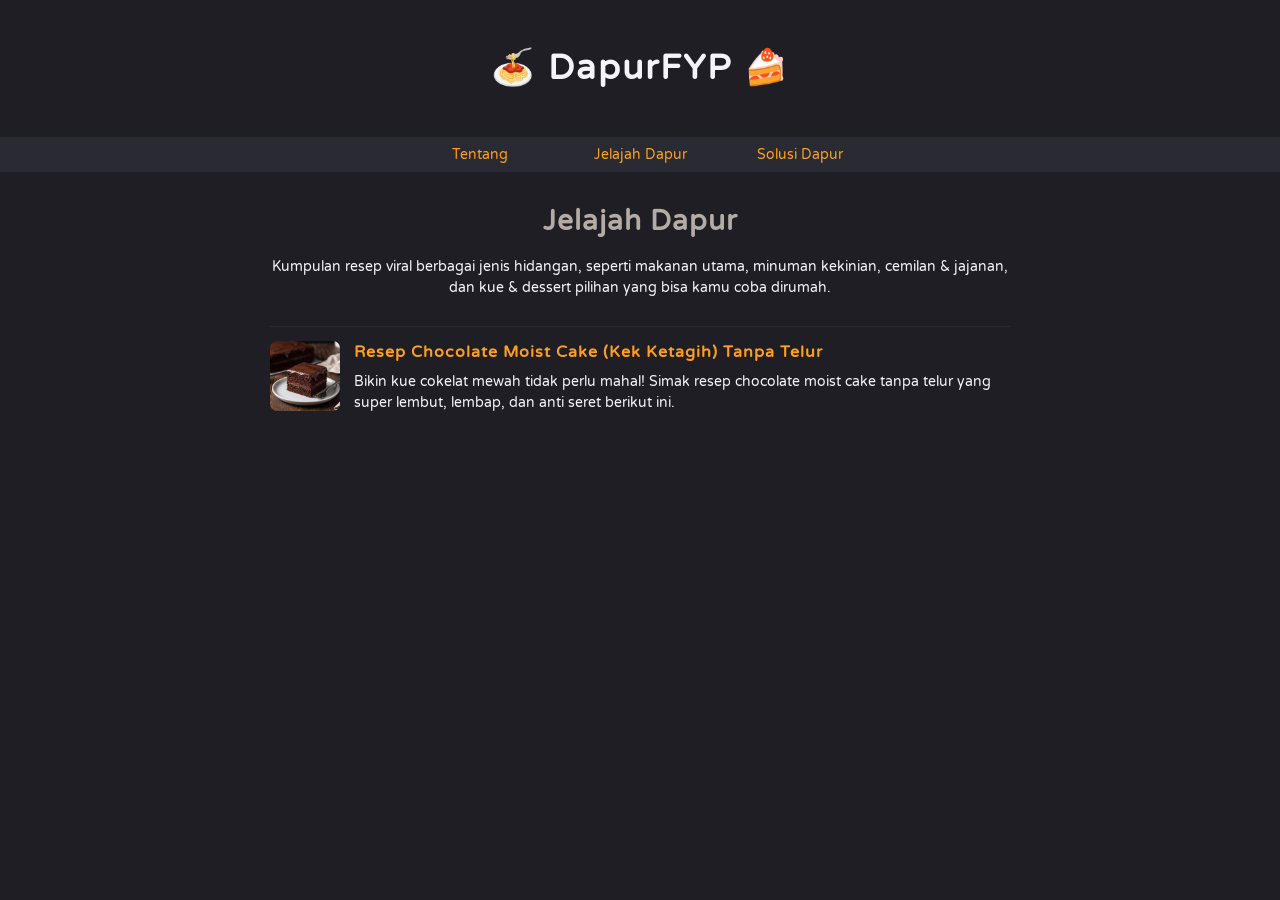
<file: index.html>
<!DOCTYPE html>
<html lang="id">
<head>
	<meta charset="utf-8">
	<meta name="viewport" content="width=device-width, initial-scale=1">

	<title>DapurFYP - Daftar Resep Viral Makanan Utama, Minuman Kekinian, Cemilan &amp; Jajanan, dan Kue &amp; Dessert.</title>
	<meta name="description" content="Temukan daftar resep viral yang praktis, ekonomis, dan anti gagal di DapurFYP. Mulai dari masakan utama, minuman kekinian, cemilan &amp; jajanan, hingga kue &amp; dessert.">
	<meta name="keywords" content="DapurFYP, resep viral, resep masakan rumahan, resep minuman kekinian, resep cemilan, resep kue tanpa telur, ide jualan makanan">
	<meta name="author" content="Restu Agil">
	<meta name="robots" content="index, follow, max-image-preview:large">
	<link rel="canonical" href="https://dapurfyp.netlify.app/">

	<meta property="og:type" content="website">
	<meta property="og:site_name" content="DapurFYP">
	<meta property="og:locale" content="id_ID">
	<meta property="og:title" content="DapurFYP - Daftar Resep Viral Makanan Utama, Minuman Kekinian, Cemilan &amp; Jajanan, dan Kue &amp; Dessert.">
	<meta property="og:description" content="Kumpulan resep viral makanan utama, minuman kekinian, cemilan &amp; jajanan, serta kue &amp; dessert yang mudah dibuat di rumah.">
	<meta property="og:url" content="https://dapurfyp.netlify.app/">
	<meta property="og:image" content="https://dapurfyp.netlify.app/assets/kue-dessert/chocolate-moist-cake.webp">

	<meta name="twitter:card" content="summary_large_image">
	<meta name="twitter:title" content="DapurFYP - Daftar Resep Viral Makanan Utama, Minuman Kekinian, Cemilan &amp; Jajanan, dan Kue &amp; Dessert.">
	<meta name="twitter:description" content="Daftar resep masakan, minuman kekinian, camilan, dan dessert viral yang praktis dan anti gagal.">
	<meta name="twitter:image" content="https://dapurfyp.netlify.app/assets/kue-dessert/chocolate-moist-cake.webp">

	<link rel="stylesheet" type="text/css" href="css/main.css">

	<script type="application/ld+json">
		{
		  "@context": "https://schema.org",
		  "@graph": [
		    {
		      "@type": "WebSite",
		      "@id": "https://dapurfyp.netlify.app/#website",
		      "url": "https://dapurfyp.netlify.app/",
		      "name": "DapurFYP",
		      "description": "Portal kumpulan resep viral makanan utama, minuman kekinian, cemilan \u0026 jajanan, serta kue \u0026 dessert yang praktis dan anti gagal.",
		      "inLanguage": "id-ID",
		      "publisher": {
		        "@id": "https://dapurfyp.netlify.app/#organization"
		      }
		    },
		    {
		      "@type": "Organization",
		      "@id": "https://dapurfyp.netlify.app/#organization",
		      "name": "DapurFYP",
		      "url": "https://dapurfyp.netlify.app/",
		      "description": "Media kuliner digital yang menyajikan panduan resep masakan rumahan, minuman kekinian, dan kue viral."
		    },
		    {
		      "@type": "CollectionPage",
		      "@id": "https://dapurfyp.netlify.app/#webpage",
		      "url": "https://dapurfyp.netlify.app/",
		      "name": "Jelajah Dapur - Daftar Resep Viral DapurFYP",
		      "isPartOf": {
		        "@id": "https://dapurfyp.netlify.app/#website"
		      },
		      "description": "Daftar resep pilihan terbaru dari DapurFYP yang siap dicoba di rumah.",
		      "inLanguage": "id-ID",
		      "mainEntity": {
		        "@type": "ItemList",
		        "itemListElement": [
		          {
		            "@type": "ListItem",
		            "position": 1,
		            "url": "https://dapurfyp.netlify.app/jelajah-dapur/kue-dessert/chocolate-moist-cake.html",
		            "name": "Resep Chocolate Moist Cake (Kek Ketagih) Tanpa Telur"
		          }
		        ]
		      }
		    }
		  ]
		}
	</script>
</head>
<body>
	<header>
		<div class="logo">
			<a href="index.html" aria-label="DapurFYP">🍝 DapurFYP 🍰</a>
		</div>
		<nav class="navbar-container" aria-label="Navigasi Utama">
			<ul class="navbar">
				<li><a href="#">Tentang</a></li>
				<li class="dropdown">
					<a href="#" aria-haspopup="true">Jelajah Dapur</a>
					<ul class="jelajah-dapur">
						<li><a href="#">Makanan Utama</a></li>
						<li><a href="#">Minuman Kekinian</a></li>
						<li><a href="#">Cemilan &amp; Jajanan</a></li>
						<li><a href="#">Kue &amp; Dessert</a></li>
					</ul>
				</li>
				<li><a href="#">Solusi Dapur</a></li>
			</ul>
		</nav>
	</header>

	<main>
		<section class="hero-section">
			<h1>Jelajah Dapur</h1>
			<p>Kumpulan resep viral berbagai jenis hidangan, seperti makanan utama, minuman kekinian, cemilan &amp; jajanan, dan kue &amp; dessert pilihan yang bisa kamu coba dirumah.</p>
		</section>
		<div class="card-container">
			<hr class="card-line">
			<article class="card">
				<a href="article/kue-dessert/resep-chocolate-moist-cake-tanpa-telur.html">
					<img src="assets/kue-dessert/chocolate-moist-cake.webp"
						alt="Resep Chocolate Moist Cake (Kek Ketagih) Tanpa Telur" 
						width="70" 
						height="85" 
						loading="lazy"
						class="card-image"  />
				</a>
				<h2><a href="article/kue-dessert/resep-chocolate-moist-cake-tanpa-telur.html">Resep Chocolate Moist Cake (Kek Ketagih) Tanpa Telur</a></h2>
				<p>Bikin kue cokelat mewah tidak perlu mahal! Simak resep chocolate moist cake tanpa telur yang super lembut, lembap, dan anti seret berikut ini.</p>
			</article>
			<!-- <hr class="card-line">
			<article class="card">
				<img src="assets/kue-dessert/chocolate-moist-cake.webp" 
					 alt="Resep Chocolate Moist Cake (Kek Ketagih) Tanpa Telur" 
					 width="70" 
					 height="85" 
					 loading="lazy"
					 class="card-image"  />
				<h2><a href="#">Resep Chocolate Moist Cake (Kek Ketagih) Tanpa Telur</a></h2>
				<p>Bikin kue cokelat mewah tidak perlu mahal! Simak resep chocolate moist cake tanpa telur yang super lembut, lembap, dan anti seret berikut ini.</p>
			</article>
			<hr class="card-line"> -->
		</div>
	</main>

	<footer>
		
	</footer>
</body>
</html>
</file>
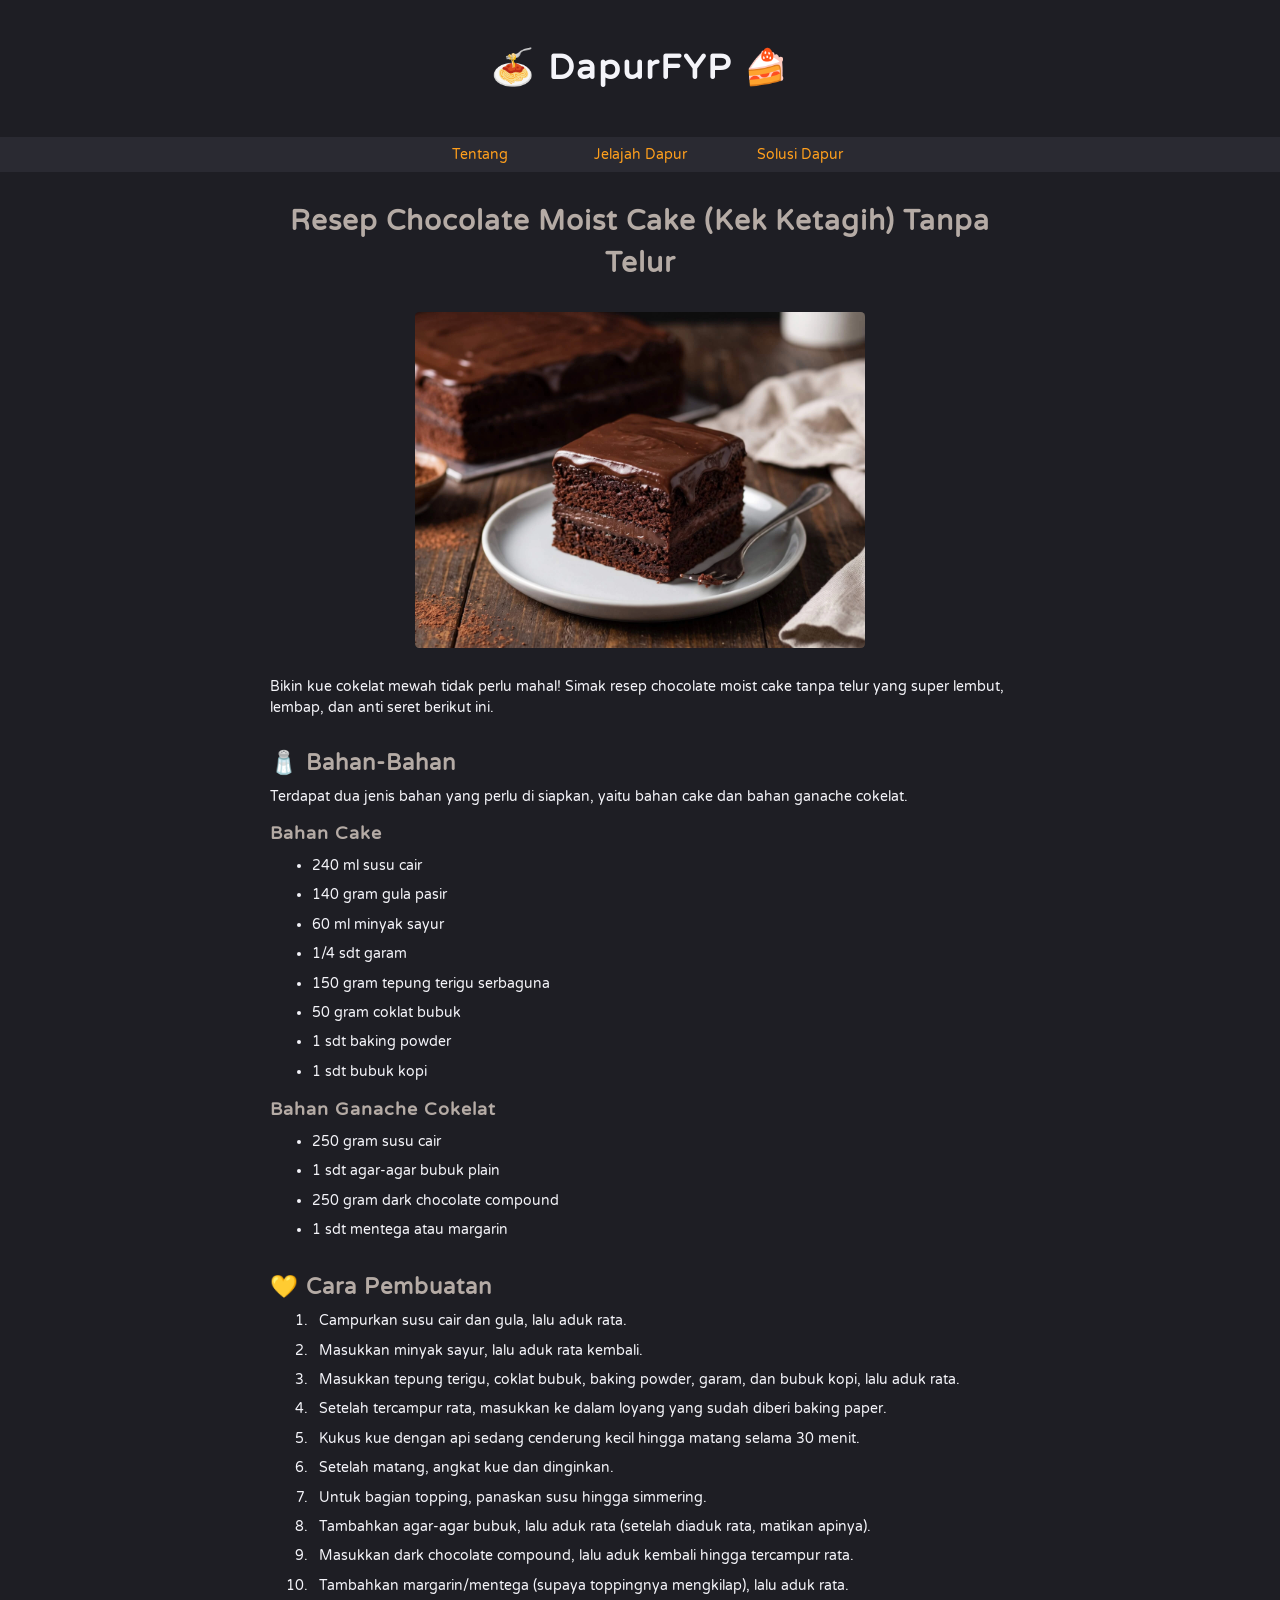
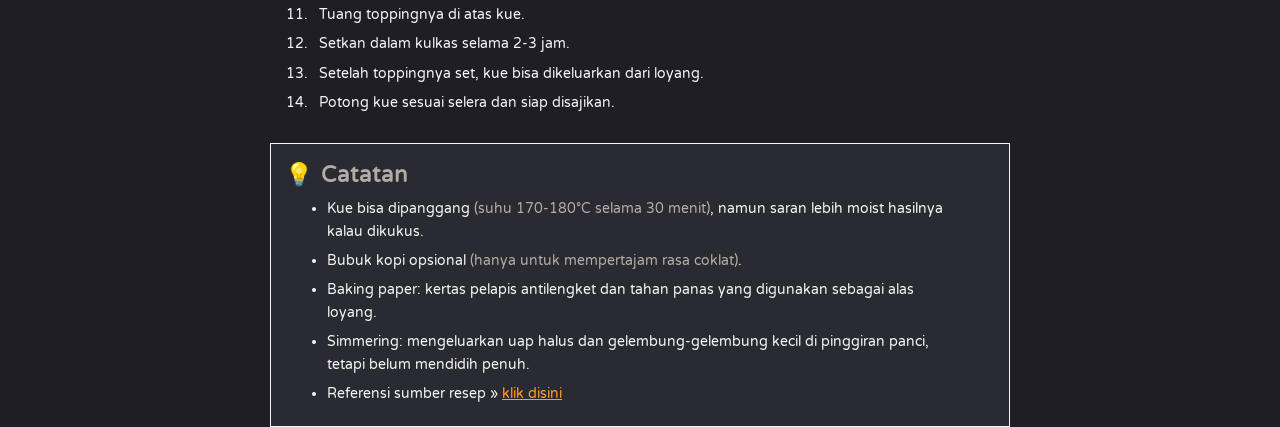
<file: article/kue-dessert/resep-chocolate-moist-cake-tanpa-telur.html>
<!DOCTYPE html>
<html lang="id">
<head>
	<meta charset="utf-8">
	<meta name="viewport" content="width=device-width, initial-scale=1">

	<title>DapurFYP - Daftar Resep Viral Makanan Utama, Minuman Kekinian, Cemilan &amp; Jajanan, dan Kue &amp; Dessert.</title>
	<meta name="description" content="Cara membuat Chocolate Moist Cake (Kek Ketagih) kukus tanpa telur dan tanpa mixer. Hasilnya super lembut, lembap, lumer dengan ganache cokelat. Cek takaran bahan lengkapnya!">
	<meta name="keywords" content="resep chocolate moist cake, kek ketagih tanpa telur, kue cokelat kukus lembut, resep kue tanpa mixer, chocolate ganache">
	<meta name="author" content="Restu Agil">
	<meta name="robots" content="index, follow, max-image-preview:large">
	<link rel="canonical" href="https://dapurfyp.netlify.app/jelajah-dapur/kue-dessert/resep-chocolate-moist-cake-tanpa-telur.html">

	<meta property="og:type" content="article">
	<meta property="og:site_name" content="DapurFYP">
	<meta property="og:locale" content="id_ID">
	<meta property="og:title" content="Resep Chocolate Moist Cake (Kek Ketagih) Tanpa Telur">
	<meta property="og:description" content="Bikin kue cokelat mewah tanpa telur dan tanpa oven! Simak resep chocolate moist cake kukus yang super lembut dan anti seret di sini.">
	<meta property="og:url" content="https://dapurfyp.netlify.app/jelajah-dapur/kue-dessert/resep-chocolate-moist-cake-tanpa-telur.html">
	<meta property="og:image" content="https://dapurfyp.netlify.app/assets/kue-dessert/chocolate-moist-cake.webp">
	<meta property="og:image:width" content="1200">
	<meta property="og:image:height" content="800">
	<meta property="og:image:alt" content="Potongan Chocolate Moist Cake tanpa telur dengan siraman ganache cokelat mengkilap">

	<meta name="twitter:card" content="summary_large_image">
	<meta name="twitter:title" content="Resep Chocolate Moist Cake (Kek Ketagih) Tanpa Telur">
	<meta name="twitter:description" content="Resep kue cokelat kukus tanpa telur yang lembut dan lumer dengan ganache cokelat.">
	<meta name="twitter:image" content="https://dapurfyp.netlify.app/assets/kue-dessert/chocolate-moist-cake.webp">

	<link rel="stylesheet" type="text/css" href="../../css/main.css">

	<script type="application/ld+json">
		{
		  "@context": "https://schema.org/",
		  "@graph": [
		    {
		      "@type": "Recipe",
		      "name": "Chocolate Moist Cake (Kek Ketagih) Tanpa Telur",
		      "image": [
		        "https://dapurfyp.netlify.app/assets/kue-dessert/chocolate-moist-cake.webp"
		      ],
		      "author": {
		        "@type": "Organization",
		        "name": "DapurFYP",
		        "url": "https://dapurfyp.netlify.app/"
		      },
		      "datePublished": "2026-11-15",
		      "dateModified": "2026-11-15",
		      "description": "Resep chocolate moist cake atau kek ketagih tanpa telur yang dimasak dengan cara dikukus. Menghasilkan tekstur kue cokelat yang sangat lembut, lembap, dan anti seret lengkap dengan siraman ganache cokelat mengkilap.",
		      "keywords": "chocolate moist cake, kek ketagih, kue cokelat tanpa telur, kue kukus",
		      "recipeCategory": "Kue \u0026 Dessert",
		      "recipeIngredient": [
		        "240 ml susu cair (untuk adonan cake)",
		        "140 gram gula pasir",
		        "60 ml minyak sayur",
		        "1/4 sdt garam",
		        "150 gram tepung terigu serbaguna",
		        "50 gram coklat bubuk",
		        "1 sdt baking powder",
		        "1 sdt bubuk kopi (opsional)",
		        "250 gram susu cair (untuk ganache)",
		        "1 sdt agar-agar bubuk plain",
		        "250 gram dark chocolate compound",
		        "1 sdt mentega atau margarin"
		      ],
		      "recipeInstructions": [
		        {
		          "@type": "HowToStep",
		          "text": "Campurkan susu cair dan gula, lalu aduk rata."
		        },
		        {
		          "@type": "HowToStep",
		          "text": "Masukkan minyak sayur, lalu aduk rata kembali."
		        },
		        {
		          "@type": "HowToStep",
		          "text": "Masukkan tepung terigu, coklat bubuk, baking powder, garam, dan bubuk kopi, lalu aduk rata."
		        },
		        {
		          "@type": "HowToStep",
		          "text": "Setelah tercampur rata, masukkan ke dalam loyang yang sudah diberi baking paper."
		        },
		        {
		          "@type": "HowToStep",
		          "text": "Kukus kue dengan api sedang cenderung kecil hingga matang selama 30 menit."
		        },
		        {
		          "@type": "HowToStep",
		          "text": "Setelah matang, angkat kue dan dinginkan."
		        },
		        {
		          "@type": "HowToStep",
		          "text": "Untuk bagian topping, panaskan susu hingga simmering."
		        },
		        {
		          "@type": "HowToStep",
		          "text": "Tambahkan agar-agar bubuk, lalu aduk rata (setelah diaduk rata, matikan apinya)."
		        },
		        {
		          "@type": "HowToStep",
		          "text": "Masukkan dark chocolate compound, lalu aduk kembali hingga tercampur rata."
		        },
		        {
		          "@type": "HowToStep",
		          "text": "Tambahkan margarin/mentega (supaya toppingnya mengkilap), lalu aduk rata."
		        },
		        {
		          "@type": "HowToStep",
		          "text": "Tuang toppingnya di atas kue."
		        },
		        {
		          "@type": "HowToStep",
		          "text": "Setkan dalam kulkas selama 2-3 jam."
		        },
		        {
		          "@type": "HowToStep",
		          "text": "Setelah toppingnya set, kue bisa dikeluarkan dari loyang."
		        },
		        {
		          "@type": "HowToStep",
		          "text": "Potong kue sesuai selera dan siap disajikan."
		        }
		      ]
		    }
		  ]
		}
	</script>
</head>
<body>
	<header>
		<div class="logo">
			<a href="../../index.html" aria-label="DapurFYP">🍝 DapurFYP 🍰</a>
		</div>
		<nav class="navbar-container" aria-label="Navigasi Utama">
			<ul class="navbar">
				<li><a href="#">Tentang</a></li>
				<li class="dropdown">
					<a href="#" aria-haspopup="true">Jelajah Dapur</a>
					<ul class="jelajah-dapur">
						<li><a href="#">Makanan Utama</a></li>
						<li><a href="#">Minuman Kekinian</a></li>
						<li><a href="#">Cemilan &amp; Jajanan</a></li>
						<li><a href="#">Kue &amp; Dessert</a></li>
					</ul>
				</li>
				<li><a href="#">Solusi Dapur</a></li>
			</ul>
		</nav>
	</header>

	<main>
		<article class="article-container" itemscope itemtype="https://schema.org/Recipe">
			<div class="article-content">
				<h1 itemprop="name">Resep Chocolate Moist Cake (Kek Ketagih) Tanpa Telur</h1>
				<img src="../../assets/kue-dessert/chocolate-moist-cake.webp"
					alt="Resep Chocolate Moist Cake (Kek Ketagih) Tanpa Telur"
					title="Resep Chocolate Moist Cake (Kek Ketagih) Tanpa Telur"
					width="450"
					height="300"
					itemprop="image"
					loading="eager"
					class="article-image" />
				<p>Bikin kue cokelat mewah tidak perlu mahal! Simak resep chocolate moist cake tanpa telur yang super lembut, lembap, dan anti seret berikut ini.</p>
				<section>
					<h2>🧂 Bahan-Bahan</h2>
					<p>Terdapat dua jenis bahan yang perlu di siapkan, yaitu bahan cake dan bahan ganache cokelat.</p>
					<h3>Bahan Cake</h3>
					<ul class="list-content">
						<li itemprop="recipeIngredient">240 ml susu cair</li>
						<li itemprop="recipeIngredient">140 gram gula pasir</li>
						<li itemprop="recipeIngredient">60 ml minyak sayur</li>
						<li itemprop="recipeIngredient">1/4 sdt garam</li>
						<li itemprop="recipeIngredient">150 gram tepung terigu serbaguna</li>
						<li itemprop="recipeIngredient">50 gram coklat bubuk</li>
						<li itemprop="recipeIngredient">1 sdt baking powder</li>
						<li itemprop="recipeIngredient">1 sdt bubuk kopi</li>
					</ul>
					<h3>Bahan Ganache Cokelat</h3>
					<ul class="list-content">
						<li itemprop="recipeIngredient">250 gram susu cair</li>
						<li itemprop="recipeIngredient">1 sdt agar-agar bubuk plain</li>
						<li itemprop="recipeIngredient">250 gram dark chocolate compound</li>
						<li itemprop="recipeIngredient">1 sdt mentega atau margarin</li>
					</ul>
				</section>
				<section>
					<h2>💛 Cara Pembuatan</h2>
					<ol class="list-content jarak">
						<li itemprop="recipeInstructions">Campurkan susu cair dan gula, lalu aduk rata.</li>
						<li itemprop="recipeInstructions">Masukkan minyak sayur, lalu aduk rata kembali.</li>
						<li itemprop="recipeInstructions">Masukkan tepung terigu, coklat bubuk, baking powder, garam, dan bubuk kopi, lalu aduk rata.</li>
						<li itemprop="recipeInstructions">Setelah tercampur rata, masukkan ke dalam loyang yang sudah diberi baking paper.</li>
						<li itemprop="recipeInstructions">Kukus kue dengan api sedang cenderung kecil hingga matang selama 30 menit.</li>
						<li itemprop="recipeInstructions">Setelah matang, angkat kue dan dinginkan.</li>
						<li itemprop="recipeInstructions">Untuk bagian topping, panaskan susu hingga simmering.</li>
						<li itemprop="recipeInstructions">Tambahkan agar-agar bubuk, lalu aduk rata (setelah diaduk rata, matikan apinya).</li>
						<li itemprop="recipeInstructions">Masukkan dark chocolate compound, lalu aduk kembali hingga tercampur rata.</li>
						<li itemprop="recipeInstructions">Tambahkan margarin/mentega (supaya toppingnya mengkilap), lalu aduk rata.</li>
						<li itemprop="recipeInstructions">Tuang toppingnya di atas kue.</li>
						<li itemprop="recipeInstructions">Setkan dalam kulkas selama 2-3 jam.</li>
						<li itemprop="recipeInstructions">Setelah toppingnya set, kue bisa dikeluarkan dari loyang.</li>
						<li itemprop="recipeInstructions">Potong kue sesuai selera dan siap disajikan.</li>
					</ol>
				</section>
				<section class="catatan">
					<h2>💡 Catatan</h2>
					<ul class="list-content">
						<li>Kue bisa dipanggang <span>(suhu 170-180&deg;C selama 30 menit)</span>, namun saran lebih moist hasilnya kalau dikukus.</li>
						<li>Bubuk kopi opsional <span>(hanya untuk mempertajam rasa coklat)</span>.</li>
						<li>Baking paper: kertas pelapis antilengket dan tahan panas yang digunakan sebagai alas loyang.</li>
						<li>Simmering: mengeluarkan uap halus dan gelembung-gelembung kecil di pinggiran panci, tetapi belum mendidih penuh.</li>
						<li>Referensi sumber resep &raquo; <a href="https://www.instagram.com/reel/DIC6R6syZO1/?mdxt=MXdubGVuYjZtbjVtcQ==" target="_blank" rel="noopener noreferrer nofollow">klik disini</a></li>
					</ul>
				</section>
			</div>
		</article>
	</main>

	<footer>
		
	</footer>
</body>
</html>
</file>
<file: css/main.css>
@font-face {
	font-family: 'FontVarela';
	font-display: swap;
	src: url('../assets/Varela_Round/VarelaRound-Regular.woff2') format('woff2');
}

:root {
	--bg-body: #1E1E24;
	--bg-card: #2A2A32;
	--text-main: #F4F4F9;
	--text-muted: #b5aba5;
	--accent: #FF9F1C;

	--font-heading: "FontVarela", serif;
	--font-body: "FontVarela", sans-serif;
}

* {
	-webkit-tap-highlight-color: transparent;
	padding: 0;
	margin: 0;
	box-sizing: border-box;
}

html {
	scroll-behavior: smooth;
	font-size: 87.5%;
}

body {
	background-color: var(--bg-body);
	font-family: var(--font-body);
	line-height: 1.5;
}

h1, h2, h3 {
	color: var(--text-muted);
	font-family: var(--font-heading);
	font-weight: 800;
	letter-spacing: 1px;
}

h1 {
	margin: 2rem 0 1rem 0;
	font-size: 2rem;
	text-align: center;
}

h2 {
	margin: 2rem 0 0.5rem 0;
	font-size: 1.6rem;
}

h3 {
	margin: 1rem 0 0.5rem 0;
	font-size: 1.28rem;
}

p {
	font-size: 1rem;
}

/* ------------- */
/* LOGO HEADER */
/* ------------- */
.logo {
	padding: 3rem 0;
	background-color: var(--bg-body);
	text-align: center;
}

.logo a {
	color: var(--text-main);
	font-family: var(--font-heading);
	font-size: 2.5rem;
	font-weight: 900;
	text-decoration: none;
	letter-spacing: 2px;
}

/* --------------- */
/* NAVBAR HEADER */
/* --------------- */
.navbar-container {
	background-color: var(--bg-card);
}

.navbar-container .navbar {
	max-width: 480px;
	display: flex;
	justify-content: center;
	align-items: center;
	margin: 0 auto;
	list-style-type: none;
}

.navbar > li {
	width: 100%;
	text-align: center;
}

.navbar > li > a {
	display: block;
	padding: 0.5rem 0;
	color: var(--accent);
	text-decoration: none;
}

.navbar > li > a:hover {
	color: var(--text-main);
}

.dropdown {
	position: relative;
}

.dropdown .jelajah-dapur {
	position: absolute;
	top: 100%;
	left: 3%;
	right: 3%;
	display: none;
	flex-direction: column;
	border-top: 1px solid var(--bg-body);
	list-style-type: none;
}

.dropdown .jelajah-dapur li a {
	display: block;
	padding: 0.5rem 1rem;
	border-bottom: 1px solid var(--bg-body);
	color: var(--accent);
	background-color: var(--bg-card);
	font-size: 0.9rem;
	text-decoration: none;
}

.dropdown .jelajah-dapur li a:hover {
	color: var(--text-main);
}

.dropdown:hover .jelajah-dapur {
	display: flex;
}

.dropdown:hover > a {
	color: var(--text-main) !important;
}


/* -------------- */
/* MAIN CONTENT */
/* -------------- */
.hero-section {
	max-width: 480px;
	margin: 0 auto;
}

.hero-section p {
	margin: 1rem 1rem 2rem 1rem;
	color: var(--text-main);
	text-align: center;
}

.card-container {
	max-width: 480px;
	margin: 0 auto;
	overflow: hidden;
}

.card-container .card {
	margin: 1rem;
}

.card .card-image {
	float: left;
	object-fit: cover;
	border-radius: 0.5rem;
	margin: 0 1rem 0.5rem 0;
}

.card h2 {
	margin: 1rem 0 0.5rem 0;
	font-size: 1.125rem;
}

.card h2 > a {
	color: var(--accent);
	text-decoration: none;
}

.card h2 > a:hover {
	text-decoration: underline;
}

.card p {
	margin-top: 0.5rem;
	color: var(--text-main);
}

hr.card-line {
	clear: both;
	border: none;
	margin: 0 1rem;
	height: 1px;
	background-color: var(--bg-card);
}

/* ----------------- */
/* ARTICLE CONTENT */
/* ----------------- */
.article-container {
	max-width: 480px;
	margin: 0 auto;
}

.article-container .article-content {
	margin: 0 1rem;
}

.article-container .article-image {
	width: 250px;
	height: auto;
	display: block;
	border-radius: 0.3rem;
	margin: 2rem auto;
}

.article-container p {
	color: var(--text-main);
}

.article-content .list-content {
	margin: 0 2rem 0 3rem;
	color: var(--text-main);
	font-weight: 300;
}

.jarak li {
	padding-left: 0.5rem;
}

.list-content li {
	margin-bottom: 0.5rem;
	line-height: 1.6;
}

.catatan {
	padding: 0 1rem 1rem 1rem;
	margin-top: 2rem;
	border: 1px solid var(--text-main);
	background-color: var(--bg-card);
}

.catatan h2 {
	margin: 1rem 0 0.5rem 0;
}

.catatan span {
	color: var(--text-muted);
}

.catatan a {
	color: var(--accent);
}


/* DESKTOP OR TABLET */
@media only screen and (min-width: 769px) and (max-width: 3800px) {

	/* -------------- */
	/* MAIN CONTENT */
	/* -------------- */
	.hero-section {
		max-width: 768px;
	}
	.card-container {
		max-width: 768px;
	}

	.card .card-image {
		width: 70px;
		height: 70px;
	}

	/* ----------------- */
	/* ARTICLE CONTENT */
	/* ----------------- */
	.article-container {
		max-width: 768px;
	}
	.article-container .article-image {
		width: 450px;
	}
}
</file>
